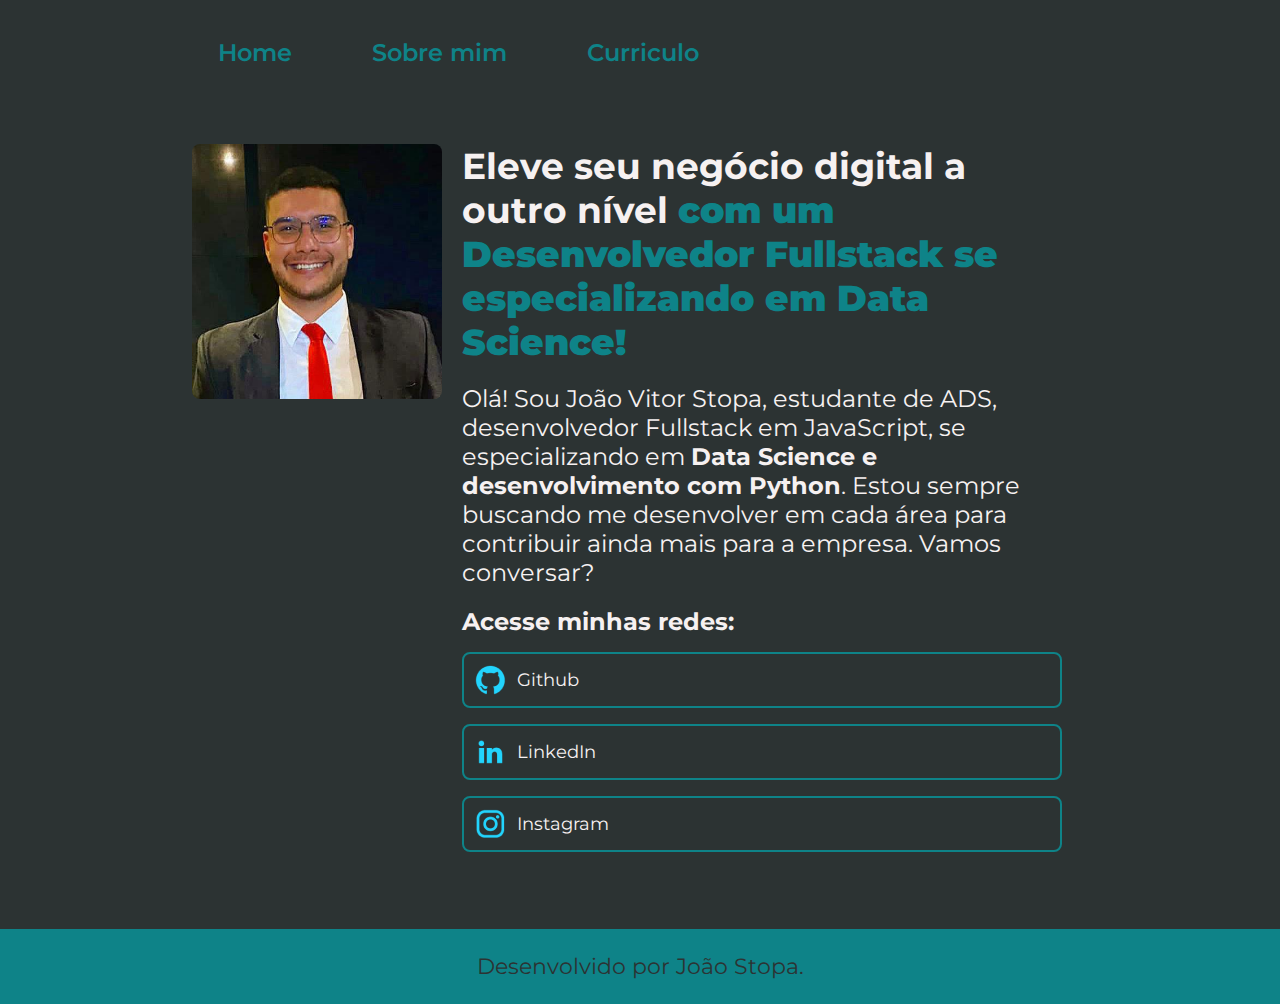
<file: index.html>
<!DOCTYPE html>
<html lang="pt-br">
<head>
    <meta charset="UTF-8">
    <meta http-equiv="X-UA-Compatible" content="IE=edge">
    <meta name="viewport" content="width=device-width, initial-scale=1.0">
    <title>Portfolio</title>
    <link rel="stylesheet" href="./assets/index.css">
</head>
<body>
    <header class="cabecalho">
        <nav class="cabecalho_menu">
            <a class="cabecalho__menu__link" href="index.html">Home</a>
            <a class="cabecalho__menu__link" href="about.html">Sobre mim</a>
            <a class="cabecalho__menu__link" href="curriculo.html">Curriculo</a>
        </nav>
    </header>
    <main class="apresentacao">
        <section class="apresentacao__conteudo">
            <img class="foto__apresentacao" src="./assets/foto.png.jpeg" alt="Foto João Stopa programando">
            <div class="apresentacao__texto">
                <h1 class="apresentacao__conteudo__titulo">Eleve seu negócio digital a outro nível 
                    <strong class="titulo-destaque">com um Desenvolvedor Fullstack se especializando em Data Science!</strong>
                </h1>  
                <p class="apresentacao__conteudo__texto">Olá! Sou João Vitor Stopa, estudante de ADS, desenvolvedor Fullstack em JavaScript, se especializando em 
                    <strong>Data Science e desenvolvimento com Python</strong>. 
                    Estou sempre buscando me desenvolver em cada área para contribuir ainda mais para a empresa. Vamos conversar?</p>
                <div class="apresentacao__links">
                    <h2 class="apresentacao__links__subtitulo">Acesse minhas redes:</h2>
                    <a class="apresentacao__links__link" href="https://github.com/Joaostopa">
                        <img src="./assets/github.png" alt="Github">Github
                    </a>
                    <a class="apresentacao__links__link" href="https://www.linkedin.com/in/joãovitorstopaferreira">
                        <img src="./assets/linkedin.png" alt="LinkedIn">LinkedIn
                    </a>
                    <a class="apresentacao__links__link" href="https://instagram.com/stopa_joao">
                        <img src="./assets/instagram.png" alt="Instagram">Instagram
                    </a>
                </div>
            </div>
        </section>
    </main>
    <footer class="rodape">
        <p>Desenvolvido por João Stopa.</p>
    </footer>
</body>
</html>
</file>
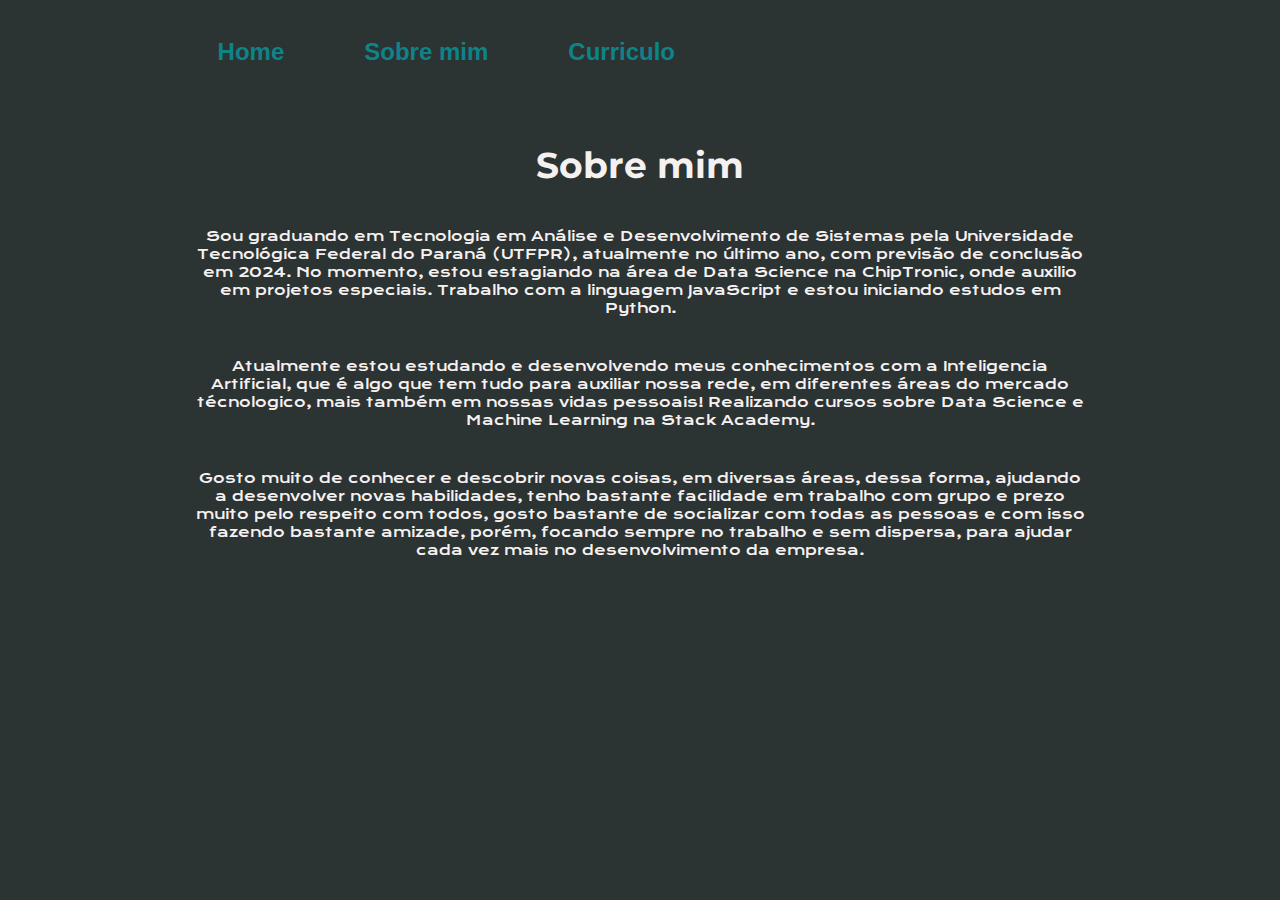
<file: about.html>
<!DOCTYPE html>
<html lang="pt-br">
<head>
    <meta charset="UTF-8">
    <meta http-equiv="X-UA-Compatible" content="IE=edge">
    <meta name="viewport" content="width=device-width, initial-scale=1.0">
    <title>Sobre mim</title>
    <link rel="stylesheet" href="./assets/style.css">
</head>
<body>
    <header class="cabecalho">
        <nav class="cabecalho_menu">
            <a class="cabecalho__menu__link" href="index.html"> Home</a>
            <a class="cabecalho__menu__link" href="about.html">Sobre mim</a>
            <a class="cabecalho__menu__link" href="curriculo.html">Curriculo</a>
        </nav>
    </header>

    <main class="apresentacao">
        <section class="apresentacao__conteudo">
            <h1 class="apresentacao__conteudo__titulo">Sobre mim</h1>
            <p class="apresentacao__conteudo__curriculo">
                Sou graduando em Tecnologia em Análise e Desenvolvimento de Sistemas pela Universidade Tecnológica Federal do Paraná (UTFPR), atualmente no último ano, com previsão de conclusão em 2024. 
                No momento, estou estagiando na área de Data Science na ChipTronic, onde auxilio em projetos especiais. Trabalho com a linguagem JavaScript e estou iniciando estudos em Python.</p>
            <p class="apresentacao__conteudo__curriculo">
                Atualmente estou estudando e desenvolvendo meus conhecimentos com a Inteligencia Artificial, que é algo que tem tudo para auxiliar nossa rede, em diferentes áreas do mercado técnologico,
                mais também em nossas vidas pessoais! Realizando cursos sobre Data Science e Machine Learning na Stack Academy. 
            </p>
            <p class="apresentacao__conteudo__curriculo">
                Gosto muito de conhecer e descobrir novas coisas, em diversas áreas, dessa forma, ajudando a desenvolver novas habilidades, tenho bastante facilidade em trabalho com grupo e prezo muito pelo respeito com todos, 
                gosto bastante de socializar com todas as pessoas e com isso fazendo bastante amizade, porém, focando sempre no trabalho e sem dispersa, para ajudar cada vez mais no desenvolvimento
                da empresa. </p>
        </section>

    </main>

</body>
</html>
</file>
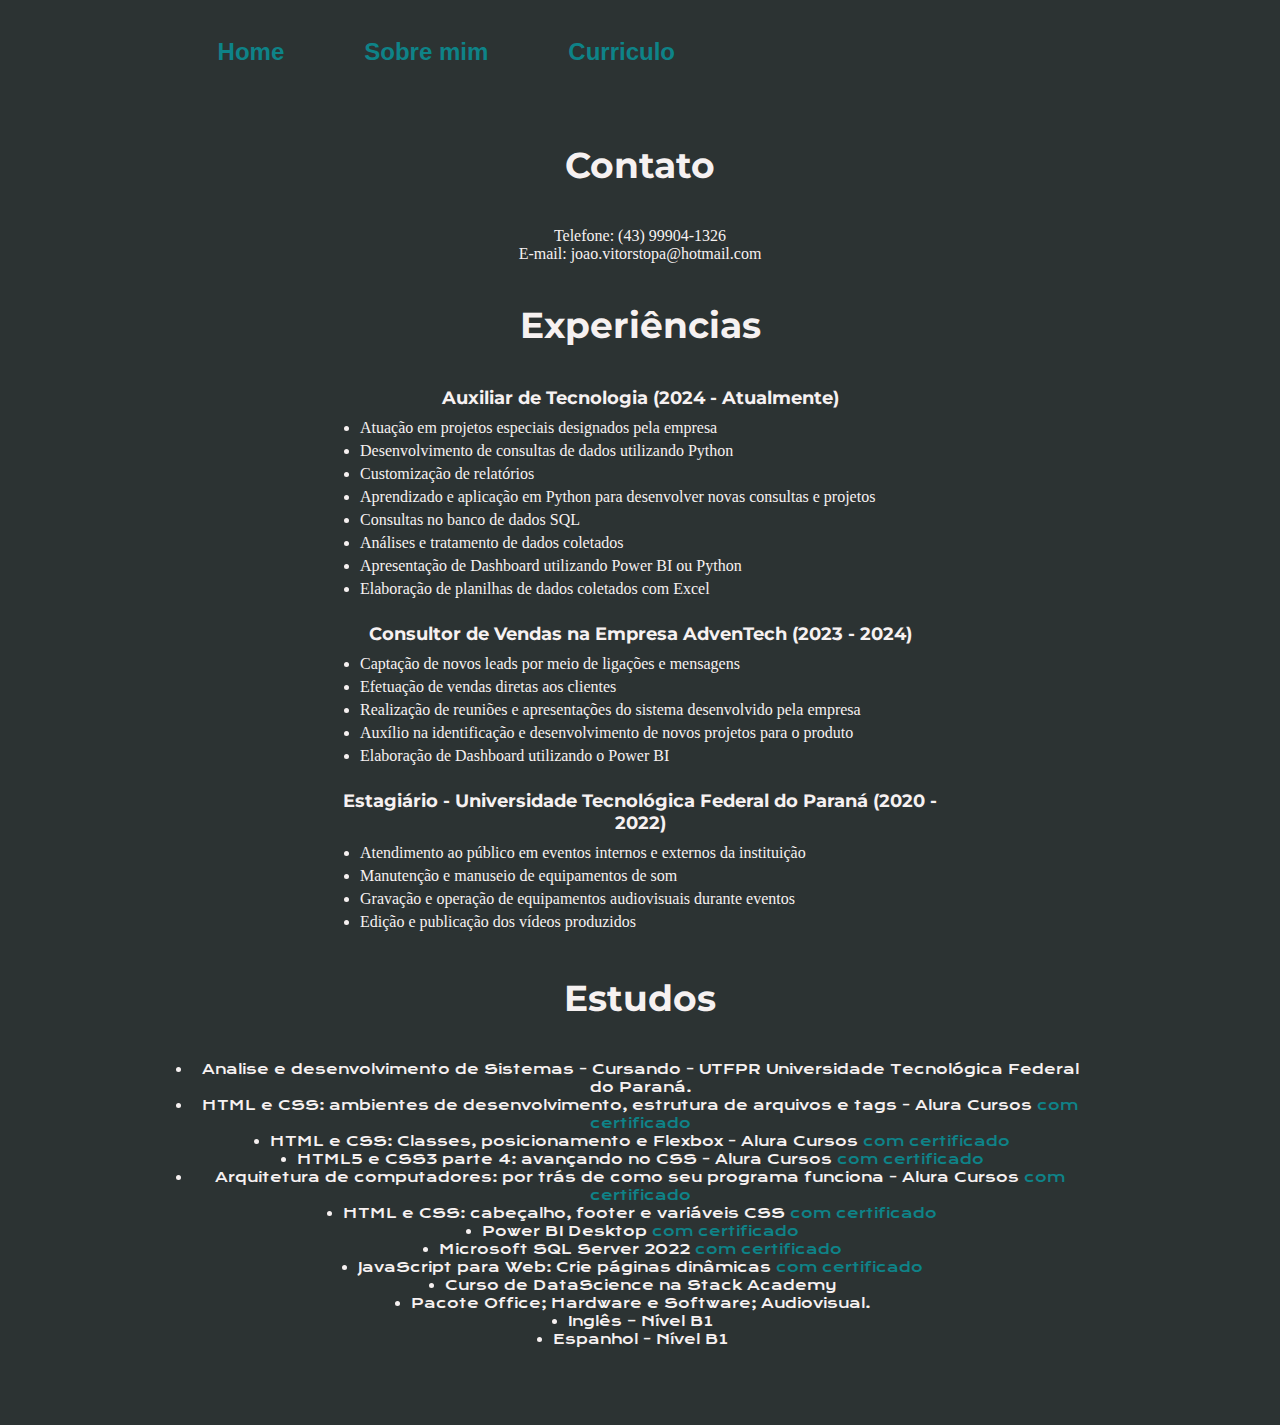
<file: curriculo.html>
<!DOCTYPE html>
<html lang="pt-br">
<head>
    <meta charset="UTF-8">
    <meta http-equiv="X-UA-Compatible" content="IE=edge">
    <meta name="viewport" content="width=device-width, initial-scale=1.0">
    <title>Curriculo</title>
    <link rel="stylesheet" href="./assets/style.css">
</head>
<body>
    <header class="cabecalho">
        <nav class="cabecalho_menu">
            <a class="cabecalho__menu__link" href="index.html">Home</a>
            <a class="cabecalho__menu__link" href="about.html">Sobre mim</a>
            <a class="cabecalho__menu__link" href="curriculo.html">Curriculo</a>
        </nav>
    </header>
        
    <main class="apresentacao">
        <section class="apresentacao__conteudo">
            <h1 class="apresentacao__conteudo__titulo">Contato</h1>
            <div class="contato">
                <p>Telefone: (43) 99904-1326</p>
                <p>E-mail: joao.vitorstopa@hotmail.com</p>
            </div>
            <h2 class="apresentacao__conteudo__titulo">Experiências</h2>
            <div class="experiencias">
                <div class="experiencia">
                    <h3>Auxiliar de Tecnologia (2024 - Atualmente)</h3>
                    <ul class="responsabilidades">
                        <li>Atuação em projetos especiais designados pela empresa</li>
                        <li>Desenvolvimento de consultas de dados utilizando Python</li>
                        <li>Customização de relatórios</li>
                        <li>Aprendizado e aplicação em Python para desenvolver novas consultas e projetos</li>
                        <li>Consultas no banco de dados SQL</li>
                        <li>Análises e tratamento de dados coletados</li>
                        <li>Apresentação de Dashboard utilizando Power BI ou Python</li>
                        <li>Elaboração de planilhas de dados coletados com Excel</li>
                    </ul>
                </div>
                
                <div class="experiencia">
                    <h3>Consultor de Vendas na Empresa AdvenTech (2023 - 2024)</h3>
                    <ul class="responsabilidades">
                        <li>Captação de novos leads por meio de ligações e mensagens</li>
                        <li>Efetuação de vendas diretas aos clientes</li>
                        <li>Realização de reuniões e apresentações do sistema desenvolvido pela empresa</li>
                        <li>Auxílio na identificação e desenvolvimento de novos projetos para o produto</li>
                        <li>Elaboração de Dashboard utilizando o Power BI</li>
                    </ul>
                </div>

                <div class="experiencia">
                    <h3>Estagiário - Universidade Tecnológica Federal do Paraná (2020 - 2022)</h3>
                    <ul class="responsabilidades">
                        <li>Atendimento ao público em eventos internos e externos da instituição</li>
                        <li>Manutenção e manuseio de equipamentos de som</li>
                        <li>Gravação e operação de equipamentos audiovisuais durante eventos</li>
                        <li>Edição e publicação dos vídeos produzidos</li>
                    </ul>
                </div>
            </div>
            
            <h2 class="apresentacao__conteudo__titulo">Estudos</h2>
            <div class="apresentacao__conteudo__curriculo">
                <ul class="apresentacao__conteudo__curriculo">
                    <li>Analise e desenvolvimento de Sistemas - Cursando - UTFPR Universidade Tecnológica Federal do Paraná.</li>
                    <li>HTML e CSS: ambientes de desenvolvimento, estrutura de arquivos e tags - Alura Cursos <a href="https://cursos.alura.com.br/certificate/518e723a-03b7-4ea6-a17e-8d74cdb5cb6a">com certificado</a></li>
                    <li>HTML e CSS: Classes, posicionamento e Flexbox - Alura Cursos <a href="https://cursos.alura.com.br/certificate/0257e8de-24c4-444a-9226-6c0ac7dd51f5">com certificado</a></li>
                    <li>HTML5 e CSS3 parte 4: avançando no CSS - Alura Cursos <a href="https://cursos.alura.com.br/certificate/3787f403-7e9e-4626-b093-94f3785b9d29">com certificado</a></li>
                    <li>Arquitetura de computadores: por trás de como seu programa funciona - Alura Cursos <a href="https://cursos.alura.com.br/certificate/e91916f1-ddd4-4a23-9bd5-6c41e4f084d1">com certificado</a></li>
                    <li>HTML e CSS: cabeçalho, footer e variáveis CSS <a href="https://cursos.alura.com.br/certificate/30df920f-fc76-47d3-b5ba-1a2ac29f9c9e">com certificado</a></li>
                    <li>Power BI Desktop <a href="https://cursos.alura.com.br/certificate/94ffcbfc-38ab-4cdf-b283-6cc462e7fdaa">com certificado</a></li>
                    <li>Microsoft SQL Server 2022 <a href="https://cursos.alura.com.br/certificate/20d28e79-17e6-4d0d-b1c0-9f63fa0bafc6?lang=pt_BR">com certificado</a></li>
                    <li>JavaScript para Web: Crie páginas dinâmicas <a href="https://cursos.alura.com.br/certificate/8d593894-7bc1-41c4-aed8-1ca542808789?lang=pt_BR">com certificado</a></li>
                    <li>Curso de DataScience na Stack Academy</li>
                    <li>Pacote Office; Hardware e Software; Audiovisual.</li>
                    <li>Inglês – Nível B1</li>
                    <li>Espanhol - Nível B1</li>
                </ul>
            </div>    
        </section>
    </main>   

</body>
</html>
</file>
<file: assets/index.css>
@import url('https://fonts.googleapis.com/css2?family=Krona+One&family=Montserrat:wght@400;600&display=swap');

:root {
    --cor-primaria:  #2C3333;
    --cor-secundaria: #F6F1F1;
    --cor-terciaria:  #0E8388;
    --cor-hover: #CBE4DE;
}

* {
    margin: 0;
    padding: 0;
    box-sizing: border-box;
}

body {
    background-color: var(--cor-primaria);
    color: var(--cor-secundaria);
    font-family: 'Montserrat', sans-serif;
}

.cabecalho {
    padding: 3% 0 0 17%;
}

.cabecalho_menu {
    display: flex;
    gap: 80px;
}

.cabecalho__menu__link {
    font-size: 24px;
    font-weight: 600;
    color: var(--cor-terciaria);
    text-decoration: none;
}

.apresentacao {
    padding: 6% 15%;
    display: flex;
    flex-direction: column;
    align-items: center;
}

.apresentacao__conteudo {
    display: flex;
    align-items: flex-start;
    gap: 20px;
    width: 100%;
    max-width: 1200px;
}

.foto__apresentacao {
    width: 250px;
    height: auto;
    border-radius: 8px;
}

.apresentacao__texto {
    max-width: 600px;
    flex: 1;
}

.apresentacao__conteudo__titulo {
    font-size: 36px;
    color: var(--cor-secundaria);
}

.titulo-destaque {
    color: var(--cor-terciaria);
}

.apresentacao__conteudo__texto {
    font-size: 24px;
    margin: 20px 0;
}

.apresentacao__links {
    display: flex;
    flex-direction: column;
    gap: 16px;
}

.apresentacao__links__subtitulo {
    font-size: 24px;
    color: var(--cor-secundaria);
}

.apresentacao__links__link {
    display: flex;
    align-items: center;
    gap: 10px;
    font-size: 18px;
    color: var(--cor-secundaria);
    text-decoration: none;
    border: 2px solid var(--cor-terciaria);
    padding: 10px;
    border-radius: 8px;
    background-color: var(--cor-primaria);
    transition: background-color 0.3s;
}

.apresentacao__links__link:hover {
    background-color: var(--cor-hover);
}

.rodape {
    color: var(--cor-primaria);
    background-color: var(--cor-terciaria);
    padding: 24px;
    text-align: center;
    font-size: 22px;
}
</file>
<file: assets/style.css>
@import url('https://fonts.googleapis.com/css2?family=Krona+One&family=Montserrat:wght@400;600&display=swap');

:root {
    --cor-primaria: #2C3333;
    --cor-secundaria: #F6F1F1;
    --cor-terciaria: #0E8388;
    --cor-hover: #CBE4DE;
}

* {
    margin: 0;
    padding: 0;
    box-sizing: border-box;
}

body {  
    background-color: var(--cor-primaria);
    color: var(--cor-secundaria);
}

.titulo-destaque {
    color: var(--cor-terciaria);
}

.cabecalho {
    padding: 3% 0 0 17%;
}

.cabecalho_menu {
    display: flex;
    gap: 80px;
}

.cabecalho__menu__link {
    font-family: 'Monteserrat', sans-serif;
    font-size: 24px;
    font-weight: 600;
    color: var(--cor-terciaria);
    text-decoration: none;
}

.apresentacao {
    padding: 6% 15%;
    display: flex;
    flex-direction: column;
    align-items: center;
}

.apresentacao__conteudo {
    width: 100%;
    display: flex;
    flex-direction: column;
    gap: 40px;
    text-align: center;
}

.apresentacao__conteudo__titulo {
    font-size: 36px;
    font-family: 'Montserrat', sans-serif;
}

.apresentacao__conteudo__texto {
    font-size: 24px;
    font-family: 'Krona One', sans-serif;
}

.apresentacao__conteudo__curriculo {
    font-size: 14px;
    font-family: 'Krona One', sans-serif;
    display: flex;
    flex-direction: column;
    align-items: center;
}

.apresentacao__conteudo__curriculo a {
    text-decoration: none;
    color: var(--cor-terciaria);
}

.experiencias {
    display: flex;
    flex-direction: column;
    align-items: center;
    gap: 20px;
}

.experiencia {
    width: 100%;
    max-width: 600px;
}

.experiencia h3 {
    font-size: 18px;
    font-family: 'Montserrat', sans-serif;
    margin-bottom: 10px;
}

.responsabilidades {
    list-style-type: disc;
    padding-left: 20px;
    text-align: left;
}

.responsabilidades li {
    margin-bottom: 5px;
}

.rodape {
    color: var(--cor-primaria);
    background-color: var(--cor-terciaria);
    padding: 24px;
    text-align: center;
    font-family: 'Monteserrat', sans-serif;
    font-size: 22px;
    font-weight: 400;
}
</file>
